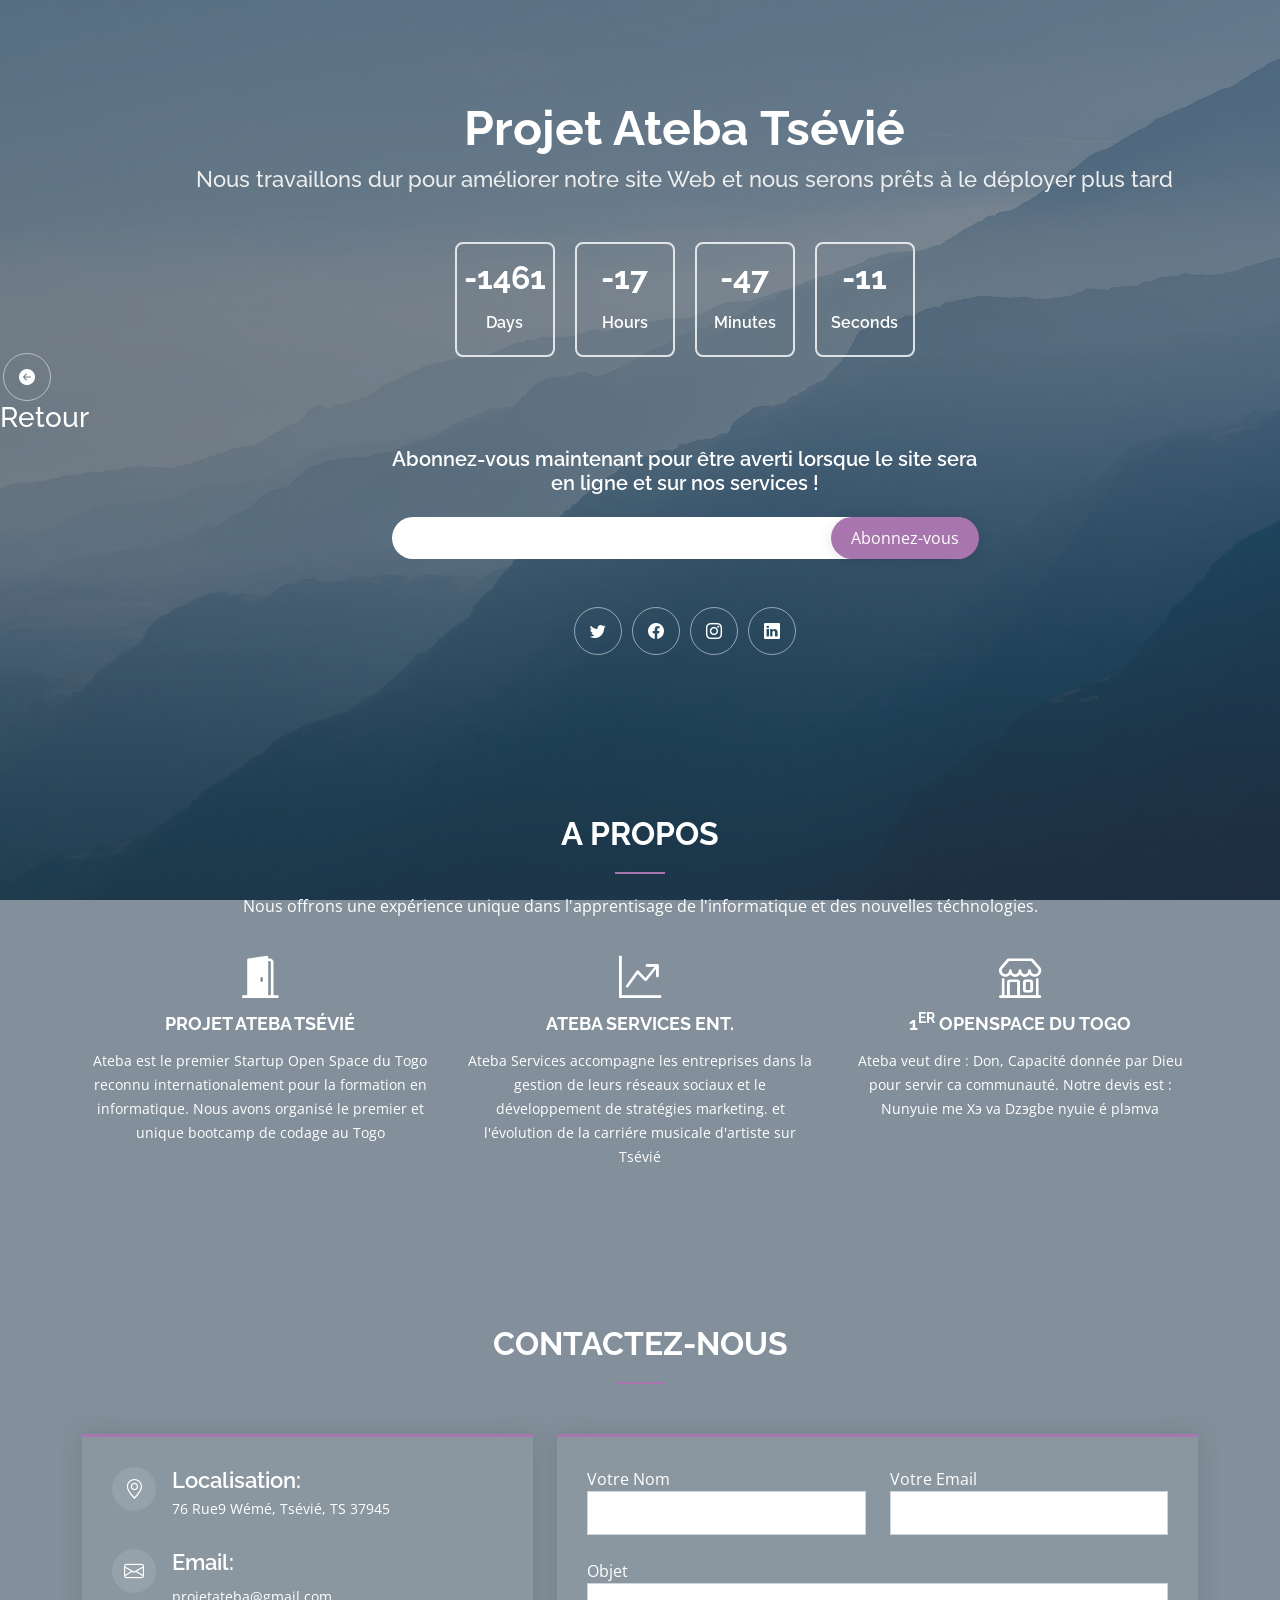
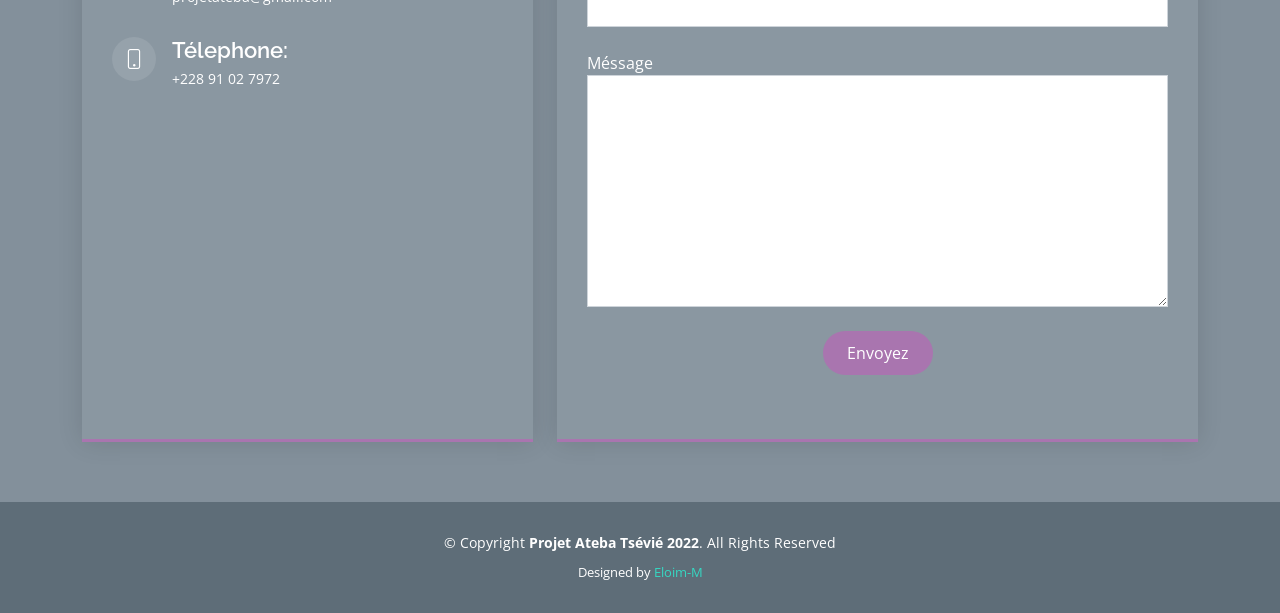
<file: page/page.html>
<!DOCTYPE html>
<html lang="fr">

<head>
  <!-- Google tag (gtag.js) -->
<script async src="https://www.googletagmanager.com/gtag/js?id=G-P6SWZEKCF4"></script>
<script>
  window.dataLayer = window.dataLayer || [];
  function gtag(){dataLayer.push(arguments);}
  gtag('js', new Date());

  gtag('config', 'G-P6SWZEKCF4');
</script>
  <meta charset="utf-8">
  <meta content="width=device-width, initial-scale=1.0" name="viewport">
  <title>Projet Ateba Tsévié</title>
  <meta content="projet Ateba, Tsévié, Togo, informatique" name="description">
  <meta content="projet Ateba, Tsévié, Togo, informatique" name="keywords">

  <!-- Favicons -->
  <link href="assets/img/ateba.png" rel="icon">
  <link href="assets/img/ateba.png" rel="ateba-icon">

  <!-- Google Fonts -->
  <link href="https://fonts.googleapis.com/css?family=Open+Sans:300,300i,400,400i,600,600i,700,700i|Raleway:300,300i,400,400i,600,600i,700,700i" rel="stylesheet">

  <!-- Vendor CSS Files -->
  <link href="assets/vendor/bootstrap/css/bootstrap.min.css" rel="stylesheet">
  <link href="assets/vendor/bootstrap-icons/bootstrap-icons.css" rel="stylesheet">

  <!-- Template Main CSS File -->
  <link href="assets/css/style.css" rel="stylesheet">

</head>

<body>

  <!-- ======= Header ======= -->
  <header id="header" class="d-flex align-items-center">
    <div class="social-links"><a href="../index.html"><i class="bi bi-arrow-left-circle-fill"></i></a><h3>Retour</h3></div>
    <div class="container d-flex flex-column align-items-center">

      <h1>Projet Ateba Tsévié</h1>
      <h2>Nous travaillons dur pour améliorer notre site Web et nous serons prêts à le déployer plus tard</h2>
      <div class="countdown d-flex justify-content-center" data-count="2022/12/5">
        <div>
          <h3>%d</h3>
          <h4>Days</h4>
        </div>
        <div>
          <h3>%h</h3>
          <h4>Hours</h4>
        </div>
        <div>
          <h3>%m</h3>
          <h4>Minutes</h4>
        </div>
        <div>
          <h3>%s</h3>
          <h4>Seconds</h4>
        </div>
      </div>

      <div class="subscribe">
        <h4>Abonnez-vous maintenant pour être averti lorsque le site sera </br>en ligne et sur nos services !</h4>
        <form action="forms/notify.php" method="post" role="form" class="php-email-form">
          <div class="subscribe-form">
            <input type="email" name="email" required><input type="submit" value="Abonnez-vous">
          </div>
          <div class="mt-2">
            <div class="loading">En cours</div>
            <div class="error-message"></div>
            <div class="sent-message">Votre demande de notification a bien été envoyée, merci de vérifier votre boite mail dans quelques jours. Merci !</div>
          </div>
        </form>
      </div>

      <div class="social-links text-center">
        <a href="https://twitter.com/AtebaProjet" class="twitter"><i class="bi bi-twitter"></i></a>
        <a href="https://www.facebook.com/projectateba/" class="facebook"><i class="bi bi-facebook"></i></a>
        <a href="https://www.instagram.com/project_ateba/" class="instagram"><i class="bi bi-instagram"></i></a>
        <a href="https://www.linkedin.com/in/eloim-domingo-36a3061a7/" class="linkedin"><i class="bi bi-linkedin"></i></a>
      </div>

    </div>
  </header><!-- End #header -->

  <main id="main">

    <!-- ======= About Us Section ======= -->
    <section id="about" class="about">
      <div class="container">

        <div class="section-title">
          <h2>A PROPOS</h2>
          <p>Nous offrons une expérience unique dans l'apprentisage de l'informatique et des nouvelles téchnologies.</p>
        </div>

        <div class="row mt-2">
          <div class="col-lg-4 col-md-6 icon-box">
            <div class="icon"><i class="bi bi-door-open-fill"></i></div>
            <h4 class="title"><a href="">Projet Ateba Tsévié</a></h4>
            <p class="description">Ateba est le premier Startup Open Space du Togo reconnu internationalement pour la formation en informatique. Nous avons organisé le premier et unique bootcamp de codage au Togo</p>
          </div>
          <div class="col-lg-4 col-md-6 icon-box">
            <div class="icon"><i class="bi bi-graph-up-arrow"></i></div>
            <h4 class="title"><a href="">Ateba Services Ent.</a></h4>
            <p class="description">Ateba Services accompagne les entreprises dans la gestion de leurs réseaux sociaux et le développement de stratégies marketing. et l'évolution de la carriére musicale d'artiste sur Tsévié</p>
          </div>
          <div class="col-lg-4 col-md-6 icon-box">
            <div class="icon"><i class="bi bi-shop"></i></div>
            <h4 class="title"><a href="">1<sup>er</sup> OpenSpace du Togo</a></h4>
            <p class="description">Ateba veut dire : Don, Capacité donnée par Dieu pour servir ca communauté. Notre devis est : Nunyuie me Xэ va Dzэgbe nyuie é plэmva</p>
          </div>
        </div>

      </div>
    </section><!-- End About Us Section -->

    <!-- ======= Contact Us Section ======= -->
    <section id="contact" class="contact">
      <div class="container">

        <div class="section-title">
          <h2>Contactez-Nous</h2>
        </div>

        <div class="row">

          <div class="col-lg-5 d-flex align-items-stretch">
            <div class="info">
              <div class="address">
                <i class="bi bi-geo-alt"></i>
                <h4>Localisation:</h4>
                <p>76 Rue9 Wémé, Tsévié, TS 37945</p>
              </div>

              <div class="email">
                <i class="bi bi-envelope"></i>
                <h4>Email:</h4>
                <p>projetateba@gmail.com</p>
              </div>

              <div class="phone">
                <i class="bi bi-phone"></i>
                <h4>Télephone:</h4>
                <p>+228 91 02 7972</p>
              </div>

            
              <div class="mapouter"><div class="gmap_canvas"><iframe src="https://maps.google.com/maps?q=projet%20ateba&amp;t=&amp;z=16&amp;ie=UTF8&amp;iwloc=&amp;output=embed" id="gmap_canvas" frameborder="0" scrolling="no" style="width: 100%; height: 290px;"></iframe><a href="https://fnftest.net" style="display:none">fnf test</a><style>.mapouter{position:relative;text-align:right;height:290px;width:100%;}</style><a href="https://googlemapsiframegenerator.com" style="display:none">Google Maps Iframe Generator - Free Html Embed Code</a><style>.gmap_canvas{overflow:hidden;background:none!important;height:290px;width:100%;}</style></div></div>
            </div>

          </div>

          <div class="col-lg-7 mt-5 mt-lg-0 d-flex align-items-stretch">
            <form action="forms/contact.php" method="post" role="form" class="php-email-form">
              <div class="row">
                <div class="form-group col-md-6">
                  <label for="name">Votre Nom</label>
                  <input type="text" name="name" class="form-control" id="name" required>
                </div>
                <div class="form-group col-md-6 mt-3 mt-md-0">
                  <label for="name">Votre Email</label>
                  <input type="email" class="form-control" name="email" id="email" required>
                </div>
              </div>
              <div class="form-group mt-3">
                <label for="name">Objet</label>
                <input type="text" class="form-control" name="subject" id="subject" required>
              </div>
              <div class="form-group mt-3">
                <label for="name">Méssage</label>
                <textarea class="form-control" name="message" rows="10" required></textarea>
              </div>
              <div class="my-3">
                <div class="loading">En Cours</div>
                <div class="error-message"></div>
                <div class="sent-message">Votre méssage à étè envoyé avec succés. Merci!</div>
              </div>
              <div class="text-center"><button type="submit">Envoyez</button></div>
            </form>
          </div>

        </div>

      </div>
    </section><!-- End Contact Us Section -->

  </main><!-- End #main -->

  <!-- ======= Footer ======= -->
  <footer id="footer">
    <div class="container">
      <div class="copyright">
        &copy; Copyright <strong><span>Projet Ateba Tsévié 2022</span></strong>. All Rights Reserved
      </div>
      <div class="credits">
       
        Designed by <a href="https://www.linkedin.com/in/eloim-domingo-36a3061a7/">Eloim-M</a>
      </div>
    </div>
  </footer><!-- End #footer -->

  <a href="#" class="back-to-top d-flex align-items-center justify-content-center"><i class="bi bi-arrow-up-short"></i></a>

  <!-- Vendor JS Files -->
  <script src="assets/vendor/bootstrap/js/bootstrap.bundle.min.js"></script>
  <script src="assets/vendor/php-email-form/validate.js"></script>

  <!-- Template Main JS File -->
  <script src="assets/js/main.js"></script>

</body>

</html>
</file>
<file: page/assets/css/style.css>
body {
  font-family: "Open Sans", sans-serif;
  color: #fff;
  background: url("../img/bg.jpg") top center no-repeat;
  background-size: cover;
  position: relative;
}

body::before {
  content: "";
  position: absolute;
  left: 0;
  right: 0;
  top: 0;
  bottom: 0;
  background: rgba(49, 71, 89, 0.6);
}

@media (min-width: 1024px) {
  body {
    background-attachment: fixed;
  }
}

a {
  color: #a975af;
  text-decoration: none;
}

a:hover {
  color: #a975af;
  text-decoration: none;
}

h1,
h2,
h3,
h4,
h5,
h6 {
  font-family: "Raleway", sans-serif;
}

#main {
  position: relative;
}

/*--------------------------------------------------------------
# Back to top button
--------------------------------------------------------------*/
.back-to-top {
  position: fixed;
  visibility: hidden;
  opacity: 0;
  right: 15px;
  bottom: 15px;
  z-index: 996;
  background: #a975af;
  width: 40px;
  height: 40px;
  border-radius: 50px;
  transition: all 0.4s;
}

.back-to-top i {
  font-size: 28px;
  color: #fff;
  line-height: 0;
}

.back-to-top:hover {
  background: #a975af;
  color: #fff;
}

.back-to-top.active {
  visibility: visible;
  opacity: 1;
}

/*--------------------------------------------------------------
# Header
--------------------------------------------------------------*/
#header {
  position: relative;
  width: 100%;
  padding: 100px 0;
  /* countdown */
}

#header h1 {
  margin: 0 0 10px 0;
  font-size: 48px;
  font-weight: 700;
  line-height: 56px;
  color: #fff;
}

#header h2 {
  color: #eee;
  margin-bottom: 40px;
  font-size: 22px;
}

#header .countdown {
  margin-bottom: 80px;
}

#header .countdown div {
  text-align: center;
  border: 2px solid rgba(255, 255, 255, 0.8);
  border-radius: 8px;
  margin: 10px 10px;
  width: 100px;
  padding: 15px 0;
}

#header .countdown div h3 {
  font-weight: 700;
  font-size: 32px;
  margin-bottom: 15px;
}

#header .countdown div h4 {
  font-size: 16px;
  font-weight: 600;
}

@media (max-width: 575px) {
  #header .countdown div {
    width: 70px;
    padding: 10px 0;
    margin: 10px 8px;
  }

  #header .countdown div h3 {
    font-size: 28px;
    margin-bottom: 10px;
  }

  #header .countdown div h4 {
    font-size: 14px;
    font-weight: 500;
  }
}

#header .subscribe {
  font-size: 15px;
  text-align: center;
}

#header .subscribe h4 {
  font-size: 20px;
  font-weight: 600;
  color: #fff;
  position: relative;
  padding-bottom: 12px;
}

#header .subscribe .subscribe-form {
  min-width: 300px;
  margin-top: 10px;
  background: #fff;
  padding: 6px 10px;
  position: relative;
  border-radius: 50px;
  text-align: left;
}

#header .subscribe .subscribe-form input[type=email] {
  border: 0;
  padding: 4px 8px;
  width: calc(100% - 100px);
}

#header .subscribe .subscribe-form input[type=submit] {
  position: absolute;
  top: 0;
  right: -2px;
  bottom: 0;
  border: 0;
  background: none;
  font-size: 16px;
  padding: 0 20px;
  background: #a975af;
  color: #fff;
  transition: 0.3s;
  border-radius: 50px;
  box-shadow: 0px 2px 15px rgba(0, 0, 0, 0.1);
}

#header .subscribe .subscribe-form input[type=submit]:hover {
  background: #22ae9c;
}

#header .subscribe .error-message {
  display: none;
  color: #ed3c0d;
  text-align: center;
  padding: 15px;
  font-weight: 600;
}

#header .subscribe .sent-message {
  display: none;
  color: #18d26e;
  text-align: center;
  padding: 15px;
  font-weight: 600;
}

#header .subscribe .loading {
  display: none;
  text-align: center;
  padding: 15px;
}

#header .subscribe .loading:before {
  content: "";
  display: inline-block;
  border-radius: 50%;
  width: 24px;
  height: 24px;
  margin: 0 10px -6px 0;
  border: 3px solid #18d26e;
  border-top-color: #eee;
  -webkit-animation: animate-loading-notify 1s linear infinite;
  animation: animate-loading-notify 1s linear infinite;
}

@-webkit-keyframes animate-loading-notify {
  0% {
    transform: rotate(0deg);
  }

  100% {
    transform: rotate(360deg);
  }
}

@keyframes animate-loading-notify {
  0% {
    transform: rotate(0deg);
  }

  100% {
    transform: rotate(360deg);
  }
}

#header .social-links {
  margin-top: 40px;
}

#header .social-links a {
  font-size: 16px;
  color: #fff;
  margin: 0 3px;
  border-radius: 50%;
  width: 48px;
  height: 48px;
  transition: 0.3s;
  border: 1px solid rgba(255, 255, 255, 0.5);
  display: inline-flex;
  align-items: center;
  justify-content: center;
}

#header .social-links a i {
  line-height: 0;
}

#header .social-links a:hover {
  background: #a975af;
  border-color: #a975af;
}

/*--------------------------------------------------------------
# Navigation Menu
--------------------------------------------------------------*/
/**
* Desktop Navigation 
*/
.navbar {
  padding: 0;
}

.navbar ul {
  margin: 0;
  padding: 0;
  display: flex;
  list-style: none;
  align-items: center;
}

.navbar li {
  position: relative;
}

.navbar a,
.navbar a:focus {
  display: flex;
  align-items: center;
  justify-content: space-between;
  padding: 10px 0 10px 30px;
  font-family: "Raleway", sans-serif;
  font-size: 16px;
  font-weight: 700;
  color: #3a5469;
  white-space: nowrap;
  transition: 0.3s;
}

.navbar a i,
.navbar a:focus i {
  font-size: 12px;
  line-height: 0;
  margin-left: 5px;
}

.navbar a:hover,
.navbar .active,
.navbar .active:focus,
.navbar li:hover>a {
  color: #a975af;
}

.navbar .getstarted,
.navbar .getstarted:focus {
  background: #a975af;
  padding: 8px 20px;
  margin-left: 30px;
  border-radius: 4px;
  color: #fff;
}

.navbar .getstarted:hover,
.navbar .getstarted:focus:hover {
  color: #fff;
  background: #28ccb7;
}

.navbar .dropdown ul {
  display: block;
  position: absolute;
  left: 14px;
  top: calc(100% + 30px);
  margin: 0;
  padding: 10px 0;
  z-index: 99;
  opacity: 0;
  visibility: hidden;
  background: #fff;
  box-shadow: 0px 0px 30px rgba(127, 137, 161, 0.25);
  transition: 0.3s;
  border-radius: 4px;
}

.navbar .dropdown ul li {
  min-width: 200px;
}

.navbar .dropdown ul a {
  padding: 10px 20px;
  font-size: 15px;
  text-transform: none;
  font-weight: 600;
}

.navbar .dropdown ul a i {
  font-size: 12px;
}

.navbar .dropdown ul a:hover,
.navbar .dropdown ul .active:hover,
.navbar .dropdown ul li:hover>a {
  color: #a975af;
}

.navbar .dropdown:hover>ul {
  opacity: 1;
  top: 100%;
  visibility: visible;
}

.navbar .dropdown .dropdown ul {
  top: 0;
  left: calc(100% - 30px);
  visibility: hidden;
}

.navbar .dropdown .dropdown:hover>ul {
  opacity: 1;
  top: 0;
  left: 100%;
  visibility: visible;
}

@media (max-width: 1366px) {
  .navbar .dropdown .dropdown ul {
    left: -90%;
  }

  .navbar .dropdown .dropdown:hover>ul {
    left: -100%;
  }
}

/**
* Mobile Navigation 
*/
.mobile-nav-toggle {
  color: #314759;
  font-size: 28px;
  cursor: pointer;
  display: none;
  line-height: 0;
  transition: 0.5s;
}

.mobile-nav-toggle.bi-x {
  color: #fff;
}

@media (max-width: 991px) {
  .mobile-nav-toggle {
    display: block;
  }

  .navbar ul {
    display: none;
  }
}

.navbar-mobile {
  position: fixed;
  overflow: hidden;
  top: 0;
  right: 0;
  left: 0;
  bottom: 0;
  background: rgba(31, 45, 56, 0.9);
  transition: 0.3s;
}

.navbar-mobile .mobile-nav-toggle {
  position: absolute;
  top: 15px;
  right: 15px;
}

.navbar-mobile ul {
  display: block;
  position: absolute;
  top: 55px;
  right: 15px;
  bottom: 15px;
  left: 15px;
  padding: 10px 0;
  border-radius: 10px;
  background-color: #fff;
  overflow-y: auto;
  transition: 0.3s;
}

.navbar-mobile a,
.navbar-mobile a:focus {
  padding: 10px 20px;
  font-size: 15px;
  color: #314759;
}

.navbar-mobile a:hover,
.navbar-mobile .active,
.navbar-mobile li:hover>a {
  color: #a975af;
}

.navbar-mobile .getstarted,
.navbar-mobile .getstarted:focus {
  margin: 15px;
}

.navbar-mobile .dropdown ul {
  position: static;
  display: none;
  margin: 10px 20px;
  padding: 10px 0;
  z-index: 99;
  opacity: 1;
  visibility: visible;
  background: #fff;
  box-shadow: 0px 0px 30px rgba(127, 137, 161, 0.25);
}

.navbar-mobile .dropdown ul li {
  min-width: 200px;
}

.navbar-mobile .dropdown ul a {
  padding: 10px 20px;
}

.navbar-mobile .dropdown ul a i {
  font-size: 12px;
}

.navbar-mobile .dropdown ul a:hover,
.navbar-mobile .dropdown ul .active:hover,
.navbar-mobile .dropdown ul li:hover>a {
  color: #a975af;
}

.navbar-mobile .dropdown>.dropdown-active {
  display: block;
}

/*--------------------------------------------------------------
# Sections General
--------------------------------------------------------------*/
section {
  padding: 60px 0;
  overflow: hidden;
}

.section-bg {
  background-color: #d8f7f3;
}

.section-title {
  text-align: center;
  padding-bottom: 30px;
}

.section-title h2 {
  font-size: 32px;
  font-weight: bold;
  text-transform: uppercase;
  margin-bottom: 20px;
  padding-bottom: 20px;
  position: relative;
}

.section-title h2::after {
  content: "";
  position: absolute;
  display: block;
  width: 50px;
  height: 2px;
  background: #a975af;
  bottom: 0;
  left: calc(50% - 25px);
}

.section-title p {
  margin-bottom: 0;
}

/*--------------------------------------------------------------
# Contact Us
--------------------------------------------------------------*/
.about .icon-box {
  margin-bottom: 20px;
  text-align: center;
}

.about .icon {
  display: flex;
  justify-content: center;
  margin-bottom: 15px;
}

.about .icon i {
  color: #fff;
  font-size: 42px;
  line-height: 0;
}

.about .title {
  font-weight: 700;
  margin-bottom: 15px;
  font-size: 18px;
  text-transform: uppercase;
}

.about .title a {
  color: #fff;
  transition: 0.3s;
}

.about .description {
  line-height: 24px;
  font-size: 14px;
}

/*--------------------------------------------------------------
# Contact Us
--------------------------------------------------------------*/
.contact .info {
  border-top: 3px solid #a975af;
  border-bottom: 3px solid #a975af;
  padding: 30px;
  background: rgba(255, 255, 255, 0.06);
  width: 100%;
  box-shadow: 0 0 24px 0 rgba(0, 0, 0, 0.12);
}

.contact .info i {
  font-size: 20px;
  color: #fff;
  float: left;
  width: 44px;
  height: 44px;
  background: rgba(255, 255, 255, 0.1);
  display: flex;
  justify-content: center;
  align-items: center;
  border-radius: 50px;
  transition: all 0.3s ease-in-out;
}

.contact .info h4 {
  padding: 0 0 0 60px;
  font-size: 22px;
  font-weight: 600;
  margin-bottom: 5px;
}

.contact .info p {
  padding: 0 0 10px 60px;
  margin-bottom: 20px;
  font-size: 14px;
}

.contact .info .email p {
  padding-top: 5px;
}

.contact .info .social-links {
  padding-left: 60px;
}

.contact .info .social-links a {
  font-size: 18px;
  display: inline-block;
  background: #333;
  color: #fff;
  line-height: 1;
  padding: 8px 0;
  border-radius: 50%;
  text-align: center;
  width: 36px;
  height: 36px;
  transition: 0.3s;
  margin-right: 10px;
}
.social-links1 a {
  font-size: 18px;
  display: inline-block;
  background: #333;
  color: #fff;
  line-height: 1;
  padding: 8px 0;
  border-radius: 50%;
  text-align: center;
  width: 36px;
  height: 36px;
  transition: 0.3s;
  margin-right: 10px;
}

.contact .info .social-links a:hover {
  background: #a975af;
  color: #fff;
}
.social-links1 a:hover {
  background: #a975af;
  color: #fff;
}

.contact .info .email:hover i,
.contact .info .address:hover i,
.contact .info .phone:hover i {
  background: #a975af;
  color: #fff;
}

.contact .php-email-form {
  width: 100%;
  border-top: 3px solid #a975af;
  border-bottom: 3px solid #a975af;
  padding: 30px;
  background: rgba(255, 255, 255, 0.06);
  box-shadow: 0 0 24px 0 rgba(0, 0, 0, 0.12);
}

.contact .php-email-form .form-group {
  padding-bottom: 8px;
}

.contact .php-email-form .validate {
  display: none;
  color: red;
  margin: 0 0 15px 0;
  font-weight: 400;
  font-size: 13px;
}

.contact .php-email-form .error-message {
  display: none;
  color: #fff;
  background: #ed3c0d;
  text-align: left;
  padding: 15px;
  font-weight: 600;
}

.contact .php-email-form .error-message br+br {
  margin-top: 25px;
}

.contact .php-email-form .sent-message {
  display: none;
  color: #fff;
  background: #18d26e;
  text-align: center;
  padding: 15px;
  font-weight: 600;
}

.contact .php-email-form .loading {
  display: none;
  background: #fff;
  text-align: center;
  padding: 15px;
}

.contact .php-email-form .loading:before {
  content: "";
  display: inline-block;
  border-radius: 50%;
  width: 24px;
  height: 24px;
  margin: 0 10px -6px 0;
  border: 3px solid #18d26e;
  border-top-color: #eee;
  -webkit-animation: animate-loading 1s linear infinite;
  animation: animate-loading 1s linear infinite;
}

.contact .php-email-form input,
.contact .php-email-form textarea {
  border-radius: 0;
  box-shadow: none;
  font-size: 14px;
}

.contact .php-email-form input {
  height: 44px;
}

.contact .php-email-form textarea {
  padding: 10px 12px;
}

.contact .php-email-form button[type=submit] {
  background: #a975af;
  border: 0;
  padding: 10px 24px;
  color: #fff;
  transition: 0.4s;
  border-radius: 50px;
}

.contact .php-email-form button[type=submit]:hover {
  background: #36d8c3;
}

@-webkit-keyframes animate-loading {
  0% {
    transform: rotate(0deg);
  }

  100% {
    transform: rotate(360deg);
  }
}

@keyframes animate-loading {
  0% {
    transform: rotate(0deg);
  }

  100% {
    transform: rotate(360deg);
  }
}

/*--------------------------------------------------------------
# Footer
--------------------------------------------------------------*/
#footer {
  background: rgba(38, 55, 69, 0.4);
  padding: 30px 0;
  color: #fff;
  font-size: 14px;
  position: relative;
}

#footer .copyright {
  text-align: center;
}

#footer .credits {
  padding-top: 10px;
  text-align: center;
  font-size: 13px;
  color: #fff;
}

#footer .credits a {
  color: #36d8c3;
}
</file>
